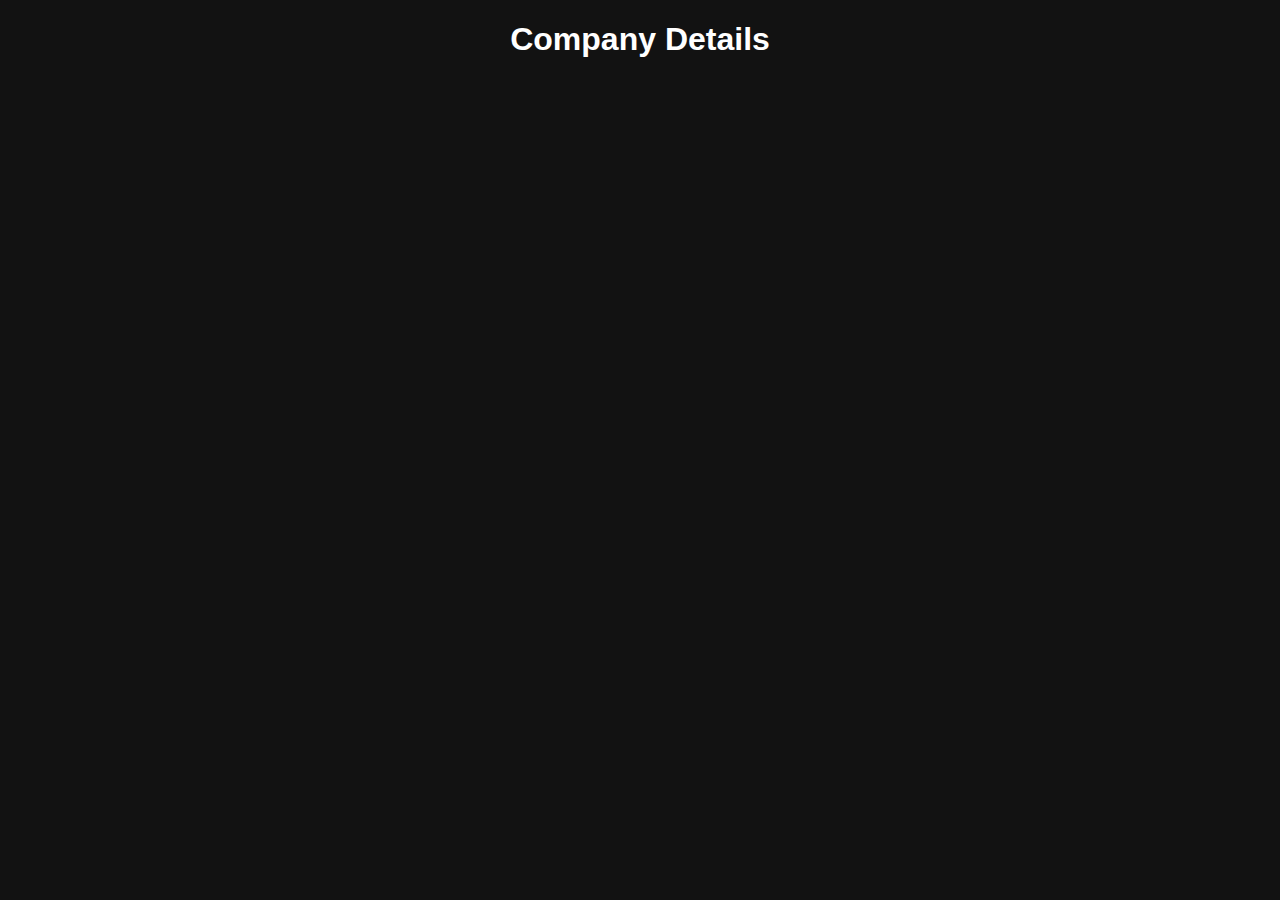
<file: companies/index.html>
<!DOCTYPE html>
<html lang="en">
<head>
    <meta charset="UTF-8">
    <meta name="viewport" content="width=device-width, initial-scale=1.0">
    <title>Company Cards</title>
    <link rel="stylesheet" href="styles/main.css">
</head>
<body>

    <h1>Company Details</h1>
    <div class="container" id="company-container">
        <!-- Cards will be dynamically added here -->
    </div>

    <script src="scripts/main.js"></script>
</body>
</html>
</file>
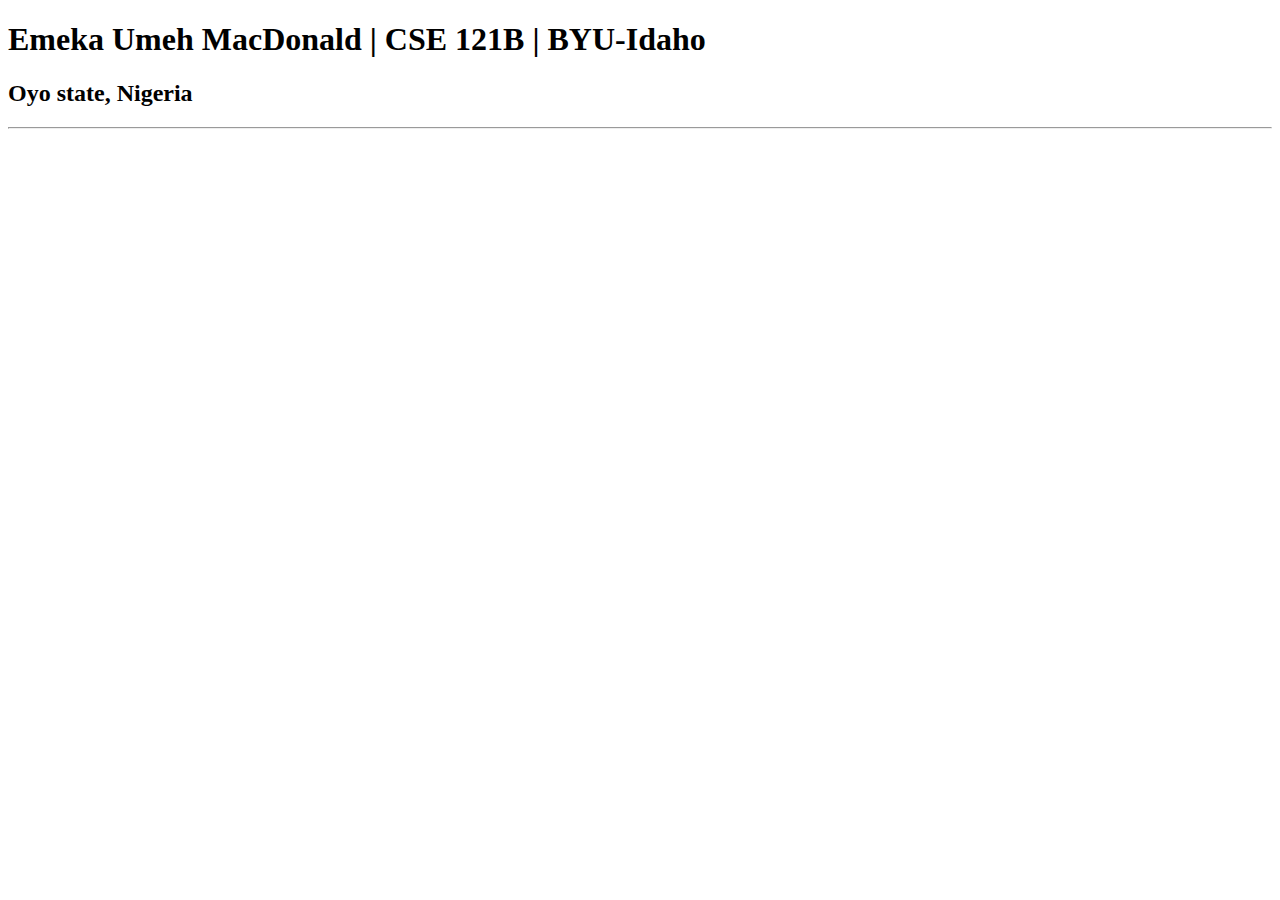
<file: test.html>
<!DOCTYPE html>
<html lang="en">
<head>
    <meta charset="UTF-8">
    <meta name="viewport" content="width=device-width, initial-scale=1.0">
    <title>Emeka Umeh MacDonald | CSE 121B | BYU-Idaho</title>
</head>
<body>
    <h1>Emeka Umeh MacDonald | CSE 121B | BYU-Idaho</h1>
    <h2>Oyo state, Nigeria</h2>
    <hr>
</body>
</html>
</file>
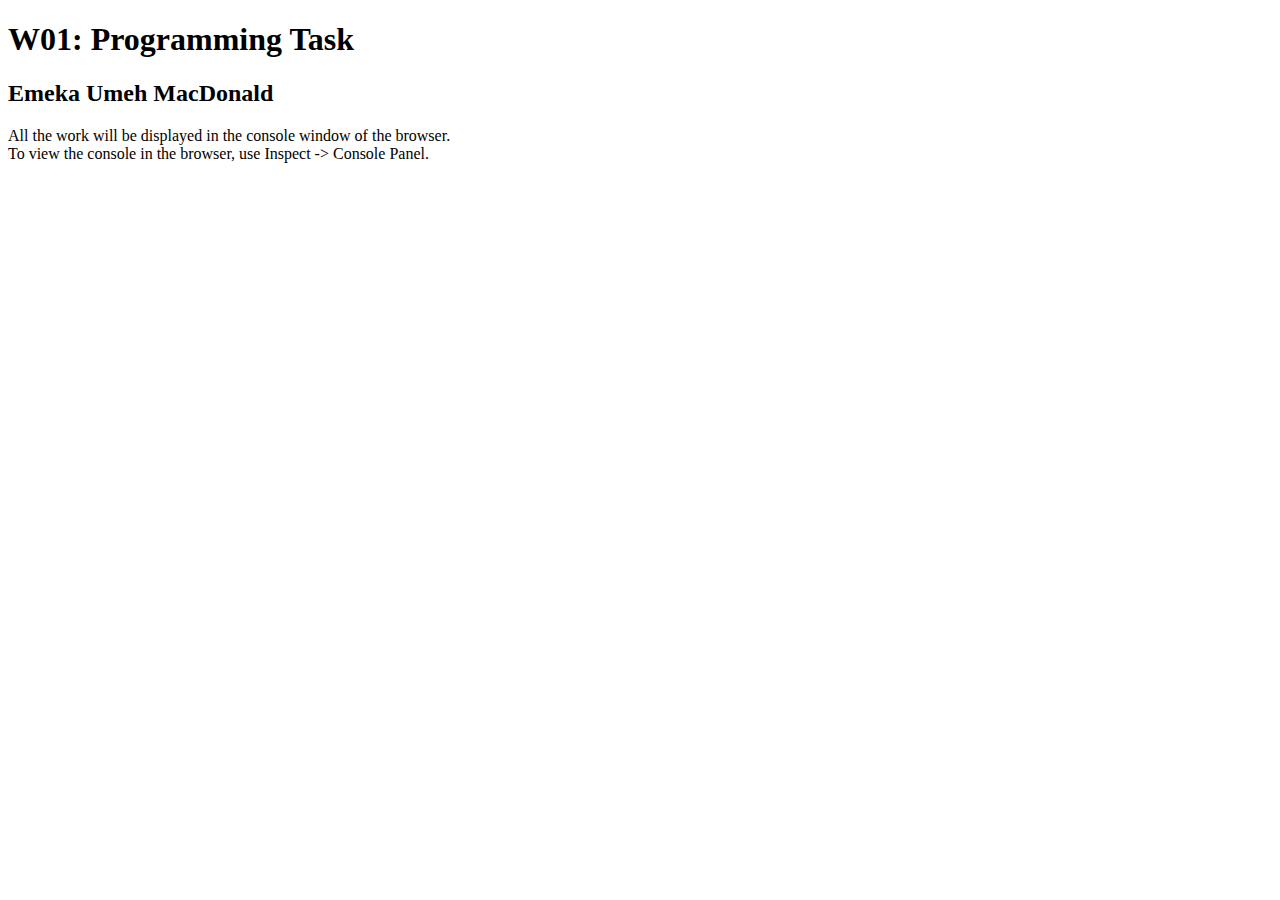
<file: w01-task.html>
<!DOCTYPE html>
<html lang="en">

<head>
  <meta charset="UTF-8">
  <meta name="viewport" content="width=device-width, initial-scale=1.0">
  <title>W01: Programming Task</title>
</head>

<body>
  <h1>W01: Programming Task</h1>
  <h2>Emeka Umeh MacDonald</h2>
  <p>All the work will be displayed in the console window of the browser.
    <br>To view the console in the browser, use Inspect -> Console Panel.
  </p>

  <script src="w01-task.js"></script>

</body>
</html>
</file>
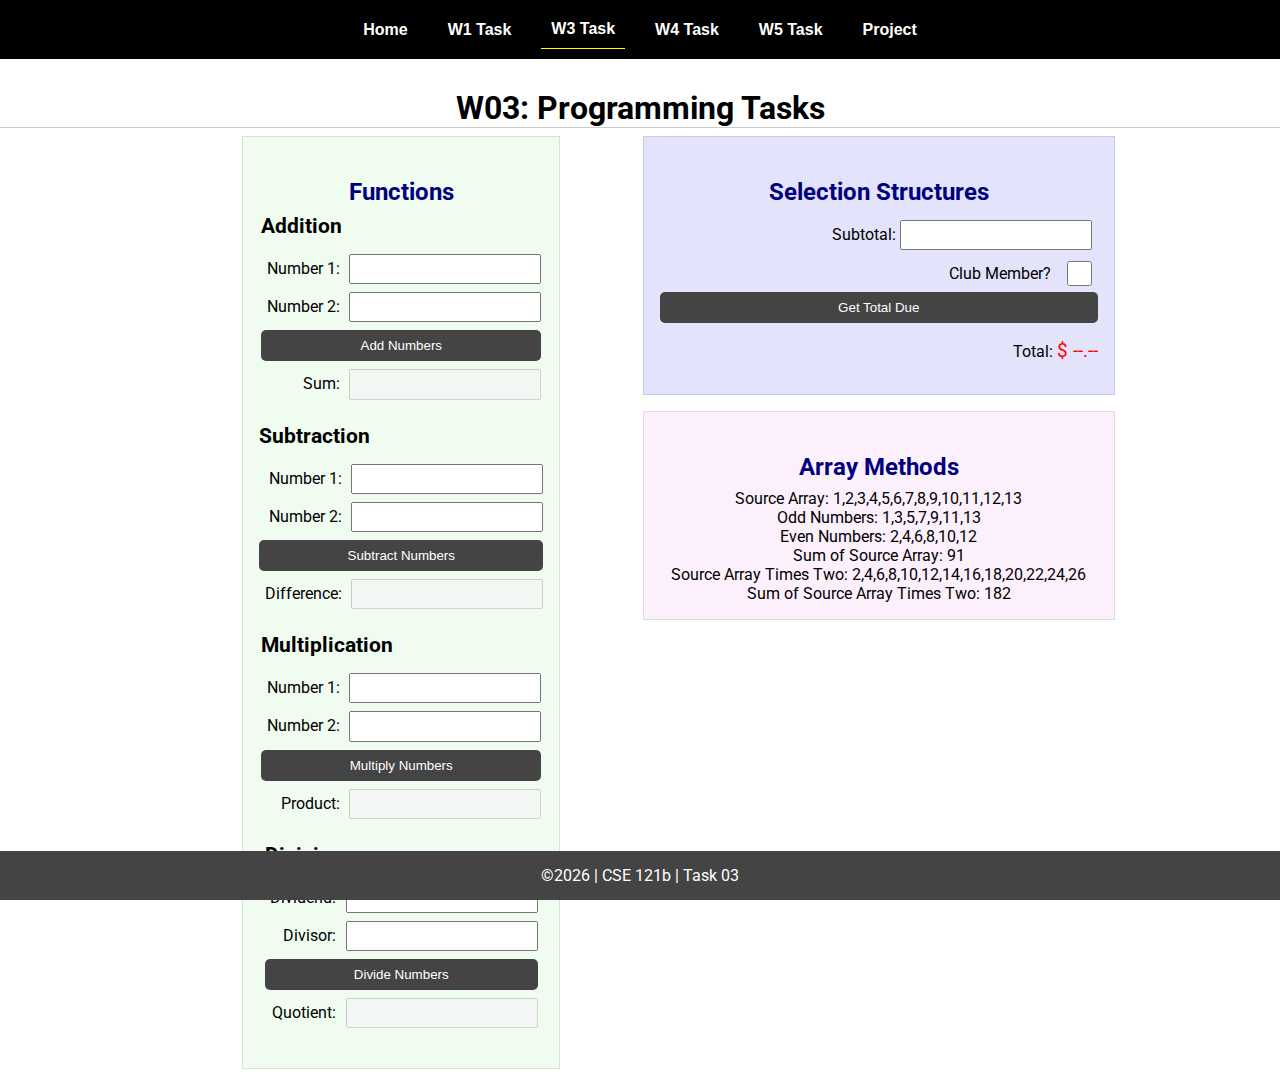
<file: w03-task.html>
<!DOCTYPE html>
<html lang="en">

<head>
    <meta charset="UTF-8">
    <meta name="viewport" content="width=device-width, initial-scale=1.0">
    <title>CSE 121b | W03: Programming Tasks</title>
    <link rel="preconnect" href="https://fonts.googleapis.com">
    <link rel="preconnect" href="https://fonts.gstatic.com" crossorigin>
    <link href="https://fonts.googleapis.com/css2?family=Roboto:wght@400;600&display=swap"
        rel="stylesheet">
    <link rel="stylesheet" href="styles/main.css">
</head>

<body>
    <nav>
        <ul id="menu">
            <li><a id="toggleMenu">&equiv;</a></li>
            <li><a href="index.html">Home</a></li>
            <li><a href="w01-task.html">W1 Task</a></li>
            <li><a href="w03-task.html" class="active">W3 Task</a></li>
            <li><a href="w04-task.html">W4 Task</a></li>
            <li><a href="w05-task.html">W5 Task</a></li>
            <li><a href="project.html">Project</a></li>
        </ul>
    </nav>>
    <header>
        <h1>W03: Programming Tasks</h1>
    </header>
    <main id="task3">
        <section id="section1">
            <h2>Functions</h2>
            <article>
                <h3>Addition</h3>
                <div>
                    <label for="add1">Number 1:</label>
                    <input type="text" id="add1" name="add1">
                </div>
                <div>
                    <label for="add2">Number 2:</label>
                    <input type="text" id="add2" name="add2">
                </div>
                <div>
                    <input type="button" id="addNumbers" value="Add Numbers">
                </div>
                <div>
                    <label for="sum">Sum:</label>
                    <input type="text" id="sum" name="sum" disabled>
                </div>
            </article>
            <article>
                <h3>Subtraction</h3>
                <div>
                    <label for="subtract1">Number 1:</label>
                    <input type="text" id="subtract1" name="subtract1">
                </div>
                <div>
                    <label for="subtract2">Number 2:</label>
                    <input type="text" id="subtract2" name="subtract2">
                </div>
                <div>
                    <input type="button" id="subtractNumbers" value="Subtract Numbers">
                </div>
                <div>
                    <label for="difference">Difference:</label>
                    <input type="text" id="difference" name="difference" disabled>
                </div>
            </article>
            <article>
                <h3>Multiplication</h3>
                <div>
                    <label for="factor1">Number 1:</label>
                    <input type="text" id="factor1" name="factor1">
                </div>
                <div>
                    <label for="factor2">Number 2:</label>
                    <input type="text" id="factor2" name="factor2">
                </div>
                <div>
                    <input type="button" id="multiplyNumbers" value="Multiply Numbers">
                </div>
                <div>
                    <label for="product">Product:</label>
                    <input type="text" id="product" name="product" disabled>
                </div>
            </article>
            <article>
                <h3>Division</h3>
                <div>
                    <label for="dividend">Dividend:</label>
                    <input type="text" id="dividend" name="dividend">
                </div>
                <div>
                    <label for="divisor">Divisor:</label>
                    <input type="text" id="divisor" name="divisor">
                </div>
                <div>
                    <input type="button" id="divideNumbers" value="Divide Numbers">
                </div>
                <div>
                    <label for="quotient">Quotient:</label>
                    <input type="text" id="quotient" name="quotient" disabled>
                </div>
            </article>
        </section>
        <div>
            <section id="section2">
                <h2>Selection Structures</h2>
                <label class="right">Subtotal:
                    <input type="number" id="subtotal" size="5">
                </label>
                <label class="middle right">
                    Club Member?
                    <input type="checkbox" id="member">
                </label>
                <div class="right">
                    <input type="button" id="getTotal" value="Get Total Due">
                </div>
                <div class="right">Total:
                    <span class="larger" id="total">$ --.--</span>
                </div>
            </section>
            <section id="section3">
                <h2>Array Methods</h2>
                <p>
                    Source Array: <span id="array"></span>
                </p>
                <p>
                    Odd Numbers: <span id="odds"></span>
                </p>
                <p>
                    Even Numbers: <span id="evens"></span>
                </p>
                <p>
                    Sum of Source Array: <span id="sumOfArray"></span>
                </p>
                <p>
                    Source Array Times Two: <span id="multiplied"></span>
                </p>
                <p>
                    Sum of Source Array Times Two: <span id="sumOfMultiplied"></span>
                </p>
            </section>
        </div>
    </main>
    <footer>
        &copy;<span id="year"></span> | CSE 121b | Task 03
    </footer>
    <script src="scripts/main.js"></script>
    <script>
        document.getElementById("year").innerHTML = new Date().getFullYear();
    </script>
    <script src="scripts/w03-task.js"></script>
</body>

</html>
</file>
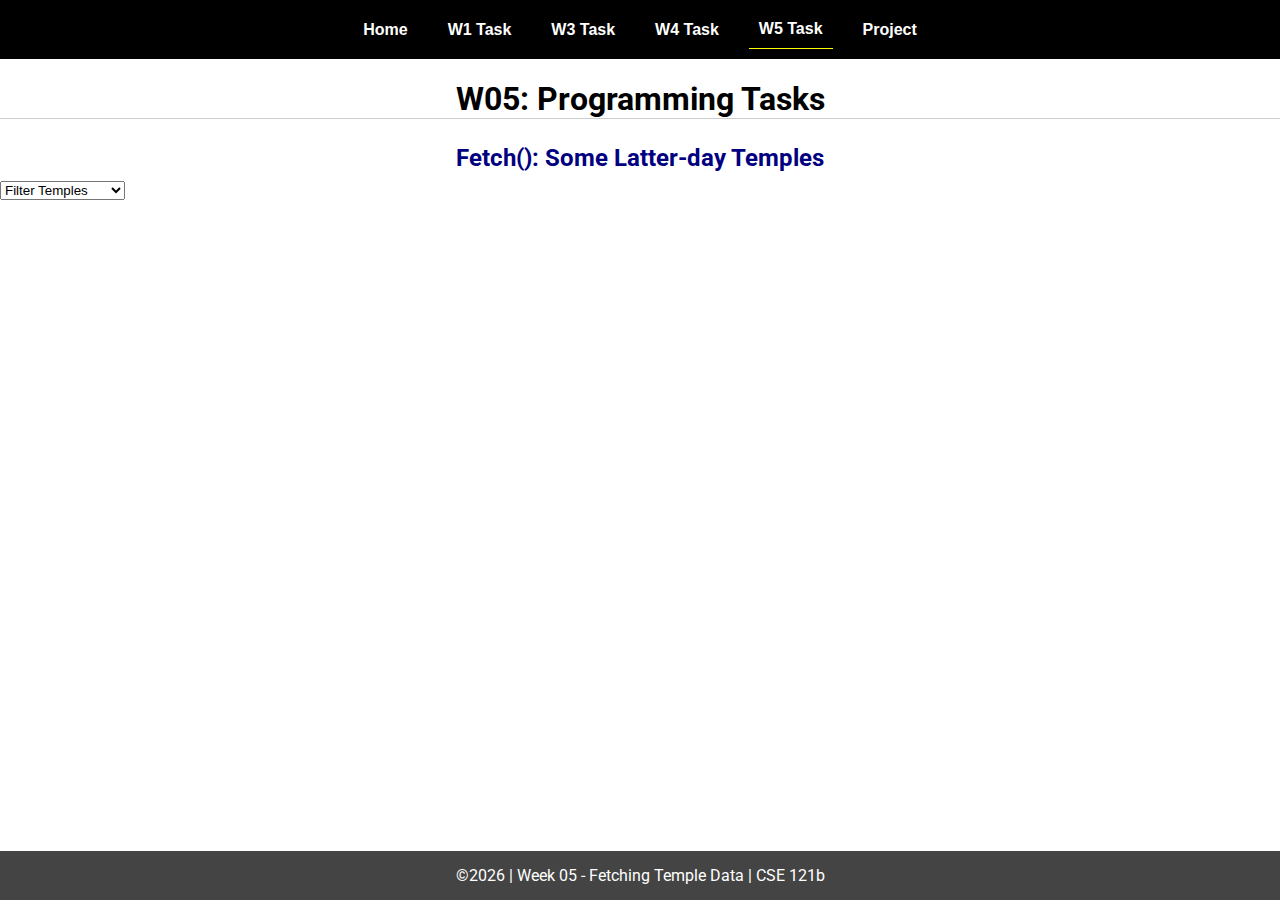
<file: w05-task.html>
<!DOCTYPE html>
<html lang="en">

<head>
  <meta charset="UTF-8">
  <meta name="viewport" content="width=device-width, initial-scale=1.0">
  <title>CSE 121b | W05: Programming Tasks</title>
  <link rel="preconnect" href="https://fonts.googleapis.com">
  <link rel="preconnect" href="https://fonts.gstatic.com" crossorigin>
  <link href="https://fonts.googleapis.com/css2?family=Roboto:wght@400;600&display=swap"
    rel="stylesheet">
  <link rel="stylesheet" href="styles/main.css">
</head>

<body>
  <nav>
    <ul id="menu">
      <li><a id="toggleMenu">&equiv;</a></li>
      <li><a href="index.html">Home</a></li>
      <li><a href="w01-task.html">W1 Task</a></li>
      <li><a href="w03-task.html">W3 Task</a></li>
      <li><a href="w04-task.html">W4 Task</a></li>
      <li><a href="w05-task.html" class="active">W5 Task</a></li>
      <li><a href="project.html">Project</a></li>
    </ul>
  </nav>
  <main id="gridly">
    <h1>W05: Programming Tasks</h1>
    <h2>Fetch(): Some Latter-day Temples</h2>

    <select id="filtered" title="Choose a data filter.">
      <option value="" disabled selected>Filter Temples</option>
      <option value="utah">Utah</option>
      <option value="notutah">Outside of Utah</option>
      <option value="older">Built Before 1950</option>
      <option value="all">No Filter</option>
    </select>

    <div id="temples">
    </div>
  </main>


  <footer>
    &copy;<span id="year"></span> | Week 05 - Fetching Temple Data | CSE 121b
  </footer>
  <script src="scripts/main.js"></script>
  <script>
    document.getElementById("year").innerHTML = new Date().getFullYear();
  </script>
  <script src="scripts/w05-task.js"></script>
</body>

</html>
</file>
<file: companies/styles/main.css>
body {
    margin: 0;
    padding: 0;
    font-family: Arial, sans-serif;
    background-color: #121212;
    color: #fff;
}

h1 {
    text-align: center;
}

.container {
    display: flex;
    flex-wrap: wrap;
    justify-content: space-around;
    align-items: flex-start;
    padding: 20px;
}

.card {
    width: 300px;
    background-color: #333;
    border-radius: 10px;
    padding: 20px;
    margin: 20px;
    box-shadow: 0 4px 8px rgba(0, 0, 0, 0.1);
}

.card h2 {
    margin-top: 0;
    font-size: 24px;
}

.card p {
    font-size: 16px;
    margin-bottom: 10px;
}

.card img {
    width: 100%;
    border-radius: 5px;
    margin-bottom: 10px;
}
</file>
<file: styles/main.css>
/* Universal Selector */
* {
    margin: 0;
    padding: 0;
    box-sizing: border-box;
}

/* HTML Selectors */
body {
    font-family: 'Roboto', Helvetica, sans-serif;
}

nav {
    background-color: black;
    width: 100%;
    position: fixed;
    top: 0;
}

nav ul {
    display: flex;
    flex-direction: column;
    align-items: center;
    max-width: -moz-fit-content;
    max-width: fit-content;
    margin: 0 auto;
}

nav ul li {
    flex: 1 1 auto;
}

nav ul li:first-child {
    display: block;
    font-size: 2rem;
}

nav ul li:first-child a {
    padding: 1px 10px;
}

nav ul li {
    display: none;
    list-style: none;
    margin: 10px;
}

nav ul li a {
    display: block;
    padding: 10px;
    text-decoration: none;
    font-weight: 600;
    color: white;
    text-align: center;
    font-family: 'Arial Narrow', Arial, sans-serif;
}

nav ul li a:hover {
    background-color: #efefef;
    color: black;
}

h1,
h2 {
    text-align: center;
    margin: 1rem 0 .5rem;
}

h1 {
    border-bottom: 1px solid #ccc;
}

#gridly h1 {
    margin-top: 80px;
}

h2 {
    font-size: 1.5rem;
    color: navy;
    text-align: center;
    margin-top: 25px;
}

h3 {
    font-size: 1.3rem;
    margin-bottom: 1rem;
}

header {
    margin-top: 70px;
}

picture {
    margin: 0 auto;
}

picture img {
    width: 240px;
    height: auto;
    border-radius: 5%;
    border: 1px solid #ccc;
    box-shadow: 0 0 30px #777;
}

section {
    display: flex;
    flex-direction: column;
    align-items: center;
    margin: 0 auto 1rem;
    border: 1px solid rgba(0, 0, 0, .1);
    padding: 1rem;
    background-color: #eee;
}

article {
    margin-bottom: 1rem;
}

article div {
    margin-bottom: .5rem;
    text-align: right;
}

label {
    padding: .35rem;
}

input {
    padding: .35rem;
}

input[type="button"] {
    padding: .5rem;
    background-color: #444;
    color: white;
    border: none;
    border-radius: 5px;
    cursor: pointer;
    width: 100%
}

input[type="checkbox"] {
    width: 25px;
    height: 25px;
}

dt {
    font-weight: 700;
}

dt::before {
    content: "🏘️ ";
}

dd {
    margin: 0 0 .5rem 2rem;
    font-size: smaller;
}

footer {
    background-color: #444;
    color: white;
    padding: 15px;
    text-align: center;
    width: 100%;
    position: fixed;
    bottom: 0;
}

/* Class Selectors */
.active {
    border-bottom: 1px solid yellow;
}

.open li {
    display: block;
}

.block {
    display: block;
}

.larger {
    font-size: larger;
    color: red;
}

.right {
    width: 100%;
    text-align: right;
}

.middle {
    display: flex;
    align-items: center;
    justify-content: right;
    gap: 1rem;
}

/* ID Selectors */

#home {
    margin-top: 125px;
    display: grid;
    grid-template-columns: 1fr;
    grid-gap: 20px;
    align-items: center;
    justify-content: center;
}


#section1 {
    background-color: rgb(225, 250, 225, .5);
}

#section2 {
    background-color: rgba(200, 200, 250, 0.5);

}

#section2 div {
    margin-bottom: 1rem;
}

#section3 {
    background-color: rgb(250, 225, 250, .5);
}

#sortBy {
    appearance: none;
    display: flex;
    padding: .5rem;
    background-color: #eee;
    color: #444;
    font-weight: 700;
    margin: 1rem auto;
    width: 200px;
    border: 1px solid rgba(0, 0, 0, .2);
    text-align: center;
}

#sortBy option:disabled {
    font-style: italic;
    padding: 1rem;
    background-color: #111;
    color: #eee;
}

#temples {
    display: grid;
    grid-template-columns: repeat(auto-fit, minmax(320px, 1fr));
    grid-gap: .5rem;
    align-items: center;
    margin-bottom: 3rem;
}

#temples article {
    height: 250px;
    margin: .5rem;
    border: 1px solid rgba(0, 0, 0, .1);
    padding: 1rem;
    background-color: #eee;
    display: flex;
    flex-direction: column;
    align-items: center;
    justify-content: center;
}

#temples h4 {
    color: navy;
    font-size: smaller;
}


#temples img {
    width: 250px;
    height: auto;
    box-shadow: 0 0 30px #777;
    margin: .5rem;
}

/* Media Queries */
@media only screen and (min-width: 32.5em) {
    nav ul {
        flex-direction: row;
    }

    nav ul li:first-child {
        display: none;
    }

    nav ul li {
        display: block;
    }

    section {
        min-width: 300px;
    }

    #home {
        margin: 100px auto 20px;
        grid-template-columns: 250px 1fr;
        max-width: -moz-fit-content;
        max-width: fit-content;
    }

    #task3 {
        display: grid;
        grid-template-columns: 1fr 1fr;
        grid-gap: 5px;
        margin: 0 auto;
        max-width: 950px;
    }

}
</file>
